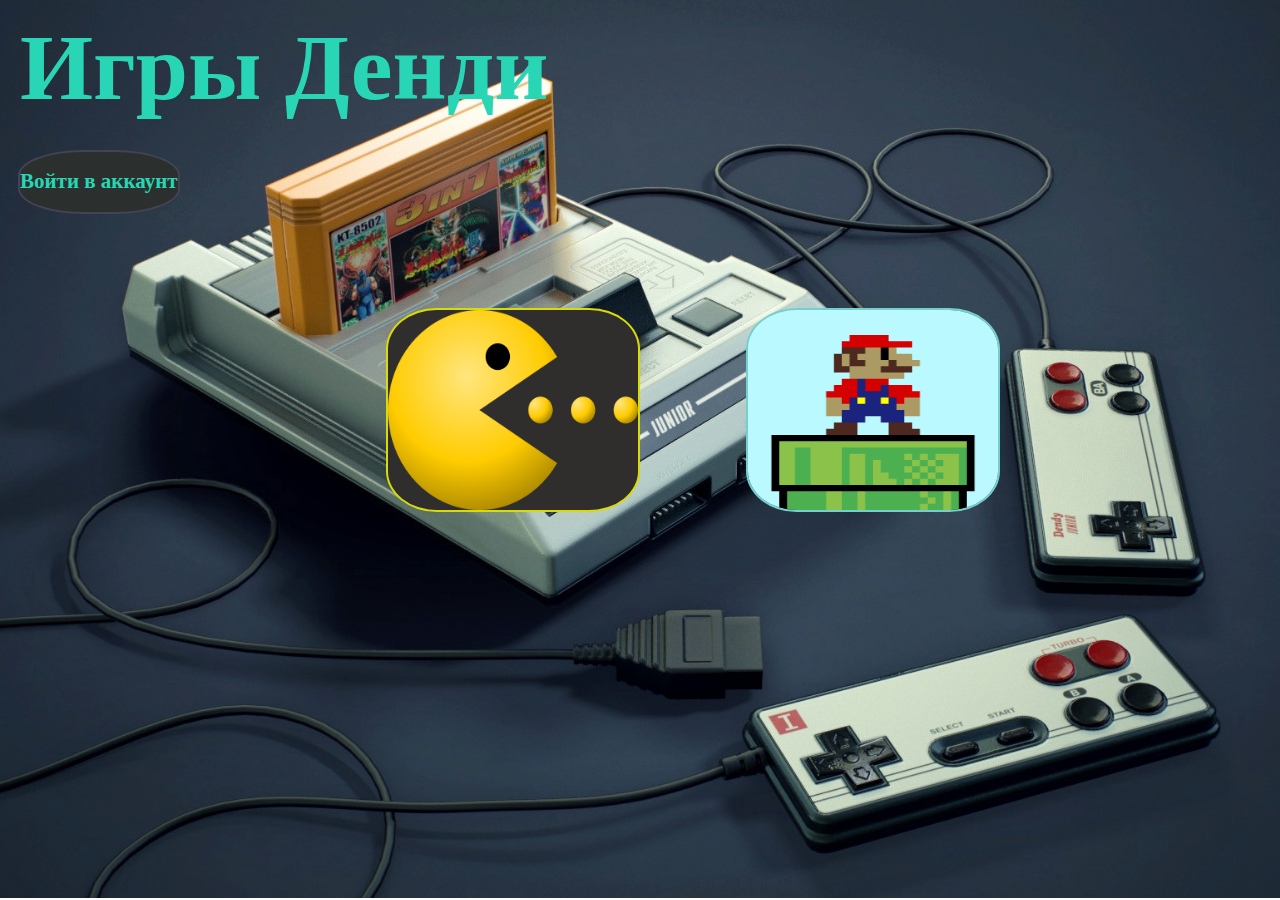
<file: index.html>
<!DOCTYPE html>
<html lang="en">
<head>
    <meta charset="UTF-8">
    <meta http-equiv="X-UA-Compatible" content="IE=edge">
    <meta name="viewport" content="width=device-width, initial-scale=1.0">
    <title>Document</title>
    <link rel="stylesheet" href="style.css">
</head>
<body>
    <h1>Игры Денди</h1>
    <a href="login.html">
        <div class="Login">
            <h2>Войти в аккаунт</h2>
        </div>
    </a>
    <div class="container">
        <div>
            <a href="index/pacman.html">
                <img src="images/pacman.png" class="pacman">
            </a>
        </div>
        <div>
            <a href="index/Mario.html">
                <img src="images/Mario.png" class="Mario">
            </a>
        </div>
    </div>
</body>
</html>
</file>
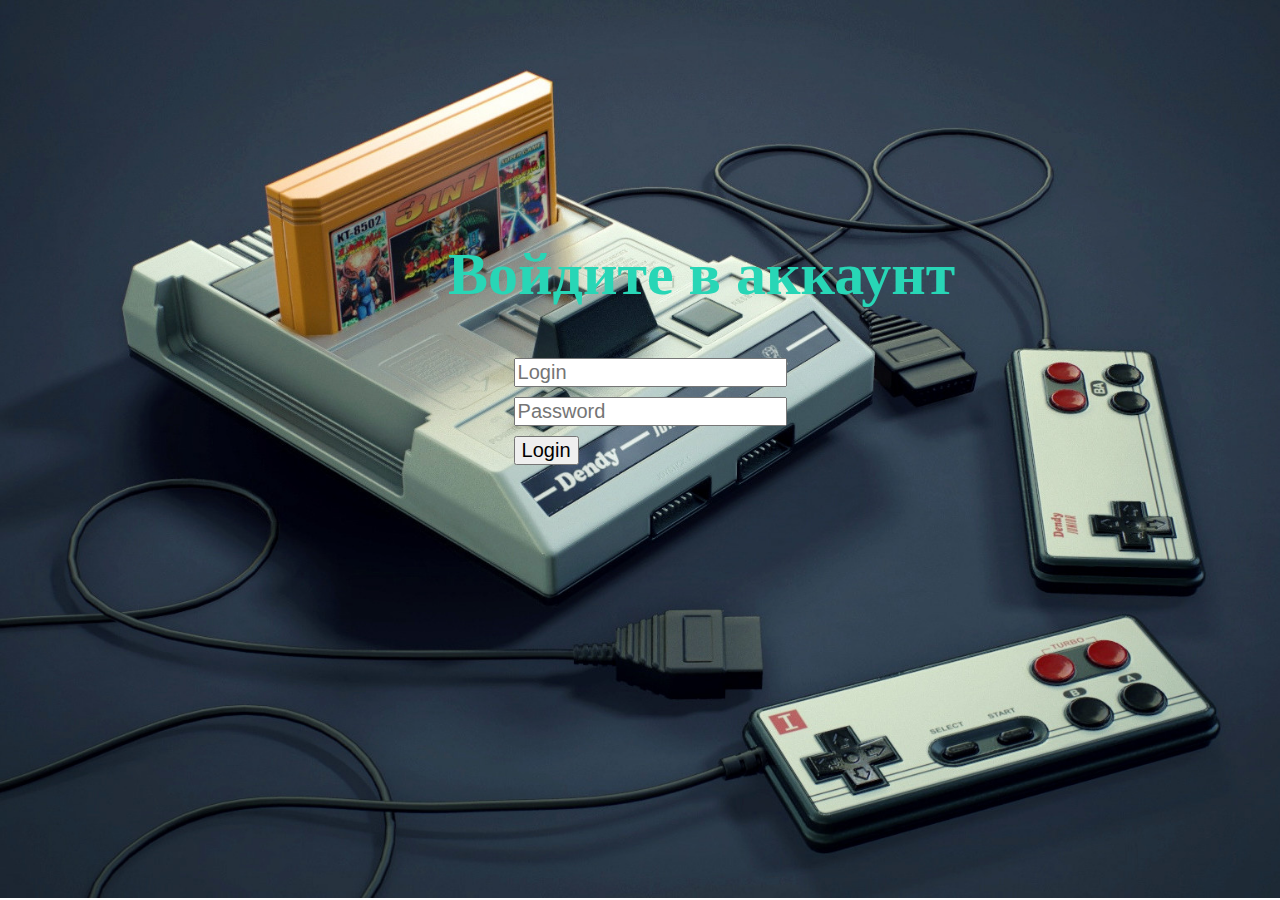
<file: login.html>
<!DOCTYPE html>
<html lang="en">
<head>
    <meta charset="UTF-8">
    <meta http-equiv="X-UA-Compatible" content="IE=edge">
    <meta name="viewport" content="width=device-width, initial-scale=1.0">
    <title>Document</title>
    <link rel="stylesheet" href="login.css">
</head>
<body>
    <div class="header">
        <h1><b>Войдите в аккаунт</b></h1>
    </div>
        <form action="">
            <input class = "login" type="text" placeholder="Login" name="login">
            <div class="ABC">
                <input class = "pass" type="password" placeholder="Password" name="password">
            </div>
            <a href="index.html">
                <button class = "login1"type="button">Login</button>
            </a>
            
        </form>
</body>
<script>
    let button = document.querySelector('button');
    button.addEventListener('click',() => {
        let inputs = document.querySelectorAll('input');
        let input_values = [];
        for (let i = 0; i < inputs.length; i++){
            input_values.push(inputs[i].value);
        }
        console.log(input_values)
    });
</script>
</html>
</file>
<file: style.css>
body{
    background-image: url(images/фон.jpg);
    background-repeat: no-repeat;
    background-size:cover;
}

h1{
    position: absolute;

    left: 20px;
    top: -50px;
    font-family: 'Inter';
    font-size: 94px;
    color: #28D6B6;
}    
.Login a{   
    color: #28D6B6;
}
.Login{
    position: absolute;

    left: 2vh;
    top: 150px;
    font-family: 'Inter';
    font-size: 14px;
    color: #28D6B6;
    border-radius: 40%;
    border: 2px solid #434353;
    background-color: #2b302e;
}
.container{ /* блок для выравнивая содержимого */
    width: 100%;
    max-width: 2000px;
    margin: 0 auto;
}

.pacman{
    position: relative;
    border-radius: 20%;
    margin-left: 42vh;
    border: 2px solid #d8db04;
    width: 250px;
    height: 200px;
    margin-top: 300px;
    background-color: rgb(48, 45, 45);
}
.Mario{
    position: absolute;
    border-radius: 20%;
    border: 2px solid #76cfcf;
    width: 250px;
    height: 200px;
    margin-top: -208px;
    margin-left: 82vh;
}
</file>
<file: login.css>
body{
    background-image: url(images/фон.jpg);
    background-repeat: no-repeat;
    background-size:cover;
}

h1{
    position: absolute;

    left: 35%;
    top: 200px;
    font-family: 'Inter';
    font-size: 60px;
    color: #28D6B6;

}

.login{
    margin-left: 40%;
    margin-top: 350px;
    font-size: 20px;
}
.pass{
    margin-left: 40%;
    margin-top: 10px;
    font-size: 20px;
}
.login1{
    margin-left: 40%;
    margin-top: 10px;
    font-size: 20px;
}
</file>
